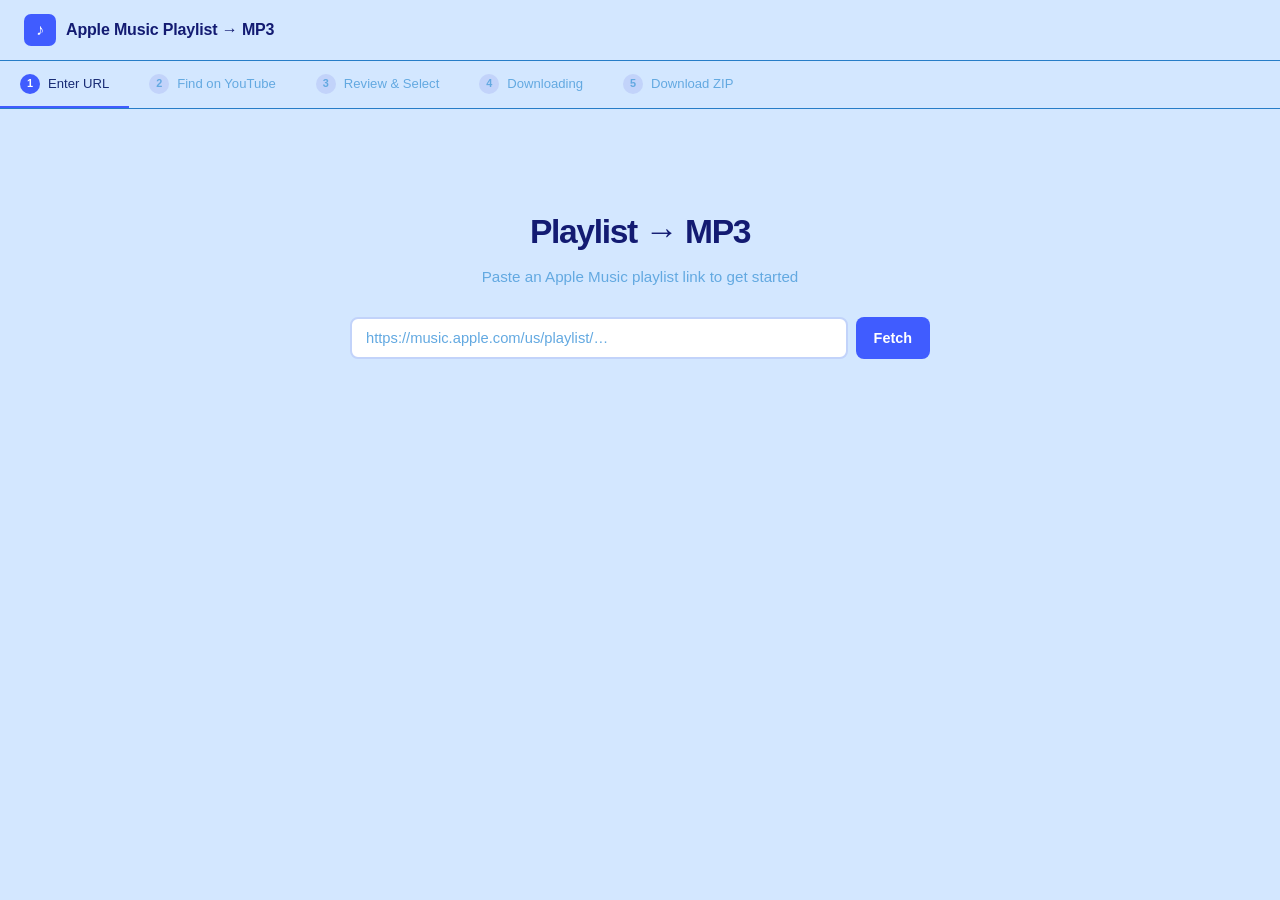
<file: templates/index.html>
<!DOCTYPE html>
<html lang="en">
<head>
  <meta charset="UTF-8">
  <meta name="viewport" content="width=device-width, initial-scale=1.0">
  <title>Playlist → MP3</title>
  <link rel="stylesheet" href="/static/style.css">
</head>
<body>

<header>
  <div class="logo">♪</div>
  <h1>Apple Music Playlist → MP3</h1>
</header>

<nav class="steps">
  <div class="step-item active" id="si-1" onclick="navigateTo(1)"><div class="step-num">1</div>Enter URL</div>
  <div class="step-item"        id="si-2" onclick="navigateTo(2)"><div class="step-num">2</div>Find on YouTube</div>
  <div class="step-item"        id="si-3" onclick="navigateTo(3)"><div class="step-num">3</div>Review &amp; Select</div>
  <div class="step-item"        id="si-4" onclick="navigateTo(4)"><div class="step-num">4</div>Downloading</div>
  <div class="step-item"        id="si-5" onclick="navigateTo(5)"><div class="step-num">5</div>Download ZIP</div>
</nav>

<main>

  <!-- ── Step 1: URL ── -->
  <div class="step-panel active" id="p1">
    <div class="url-wrap">
      <h2>Playlist → MP3</h2>
      <p class="sub">Paste an Apple Music playlist link to get started</p>
      <div class="input-row">
        <input type="url" id="url-input"
               placeholder="https://music.apple.com/us/playlist/…"
               autocomplete="off" spellcheck="false">
        <button class="btn" id="fetch-btn" onclick="fetchPlaylist()">Fetch</button>
      </div>
      <div class="loading" id="fetch-loading">
        <div class="spinner"></div>
        <span>Fetching playlist…</span>
      </div>
      <div class="error-box" id="fetch-error"></div>
    </div>
  </div>

  <!-- ── Step 2: YouTube matching ── -->
  <div class="step-panel" id="p2">
    <div class="match-wrap">
      <h2>Finding songs on YouTube</h2>
      <div class="match-sub" id="match-sub">Searching for matches…</div>

      <div class="bar-track">
        <div class="bar-fill" id="match-bar" style="width:0%"></div>
      </div>
      <div class="bar-label" id="match-label">0 / 0</div>

      <div class="match-list" id="match-list"></div>

      <div class="proceed-row" id="proceed-row" style="display:none;">
        <button class="btn" onclick="proceedToSelect()">
          Review &amp; Select →
        </button>
        <span style="font-size:0.82rem;color:var(--muted);" id="proceed-note"></span>
      </div>
    </div>
  </div>

  <!-- ── Step 3: Selection ── -->
  <div class="step-panel" id="p3">
    <div class="sel-header">
      <div>
        <h2 id="pl-title">Playlist</h2>
        <div class="sub" id="sel-count">0 of 0 selected</div>
      </div>
      <div class="toolbar">
        <input type="search" id="filter-input" placeholder="Filter…"
               oninput="filterVideos(this.value)">
        <button class="btn btn-ghost" onclick="selectAll()">Select All</button>
        <button class="btn btn-ghost" onclick="deselectAll()">Deselect All</button>
      </div>
    </div>
    <div class="video-grid" id="video-grid"></div>

    <div class="dl-bar" id="dl-bar">
      <div class="dl-bar-left"><strong id="bar-count">0</strong> songs selected</div>
      <button class="btn" id="dl-btn" disabled onclick="startDownload()">
        Download Selected
      </button>
    </div>
  </div>

  <!-- ── Step 4: Download progress ── -->
  <div class="step-panel" id="p4">
    <div class="progress-wrap">
      <h2 id="prog-title">Downloading…</h2>
      <div class="progress-sub" id="prog-sub">Preparing downloads</div>

      <div class="bar-track">
        <div class="bar-fill" id="dl-bar-fill" style="width:0%"></div>
      </div>
      <div class="bar-label" id="dl-bar-label">0 / 0</div>

      <div class="songs-list" id="songs-list"></div>
    </div>
  </div>

  <!-- ── Step 5: Done ── -->
  <div class="step-panel" id="p5">
    <div class="done-wrap">
      <div class="done-icon">✓</div>
      <h2 id="done-title">Ready!</h2>
      <p class="sub" id="done-sub">Your playlist has been converted to MP3</p>
      <div class="done-actions">
        <button class="btn btn-green" onclick="downloadZip()"
                style="font-size:1rem;padding:13px 30px;">
          ⬇&nbsp; Download ZIP
        </button>
        <button class="btn btn-ghost" onclick="startOver()">Start Over</button>
      </div>
      <p class="done-note">
        Files are deleted from the server 2 minutes after you download,<br>
        or automatically within 1 hour if you don't.
      </p>
    </div>
  </div>

</main>

<!-- ── Preview modal ── -->
<div class="modal-overlay" id="modal" onclick="closePreview()">
  <div class="modal-box" onclick="event.stopPropagation()">
    <div class="modal-head">
      <div class="modal-title" id="modal-title">Preview</div>
      <a class="modal-yt-link" id="modal-yt-link" href="" target="_blank" rel="noopener">
        Watch on YouTube ↗
      </a>
      <button class="modal-close" onclick="closePreview()">✕</button>
    </div>
    <div class="modal-frame">
      <iframe id="modal-iframe" src="" allow="autoplay; encrypted-media" allowfullscreen></iframe>
    </div>
  </div>
</div>

<script>
// ── State ──────────────────────────────────────────────────────────────────
const S = {
  step: 1,
  playlistTitle: "",
  searchJobId: null,
  dlJobId: null,
  searchTimer: null,
  dlTimer: null,
  // All matched songs (from search job)
  songs: [],          // [{title, artist, artwork_url, yt_id, yt_url, yt_thumbnail, yt_channel, yt_duration, matched}]
  selected: new Set(),
};

// ── Utilities ──────────────────────────────────────────────────────────────
function esc(str) {
  return String(str ?? "")
    .replace(/&/g, "&amp;").replace(/</g, "&lt;")
    .replace(/>/g, "&gt;").replace(/"/g, "&quot;");
}

function navigateTo(n) {
  if (n === S.step) return;    // already here
  if (n > S.step) return;      // can't skip forward via tab

  // Going back to step 1 = full reset (cancels any running search)
  if (n === 1) { startOver(); return; }

  // Going back to step 2 = re-show match progress (search already ran)
  // Going back to step 3 = re-show selection grid
  // Don't allow jumping to step 4 (mid-download) via tab
  if (n === 4) return;

  showStep(n);
}

function showStep(n) {
  document.querySelectorAll(".step-panel").forEach((el, i) => {
    el.classList.toggle("active", i + 1 === n);
  });
  document.querySelectorAll(".step-item").forEach((el, i) => {
    const num = i + 1;
    el.classList.remove("active", "done");
    if (num === n) el.classList.add("active");
    else if (num < n) el.classList.add("done");
  });
  document.getElementById("dl-bar").classList.toggle("visible", n === 3);
  S.step = n;
}

function setError(id, msg) {
  const el = document.getElementById(id);
  el.textContent = msg;
  el.classList.toggle("active", !!msg);
}

function durationStr(ms) {
  if (!ms) return "—";
  const tot = Math.round(ms / 1000);
  const m = Math.floor(tot / 60), s = tot % 60;
  return `${m}:${s.toString().padStart(2, "0")}`;
}

// ── Step 1: Fetch playlist ─────────────────────────────────────────────────
async function fetchPlaylist() {
  const url = document.getElementById("url-input").value.trim();
  if (!url) return;

  document.getElementById("fetch-btn").disabled = true;
  document.getElementById("fetch-loading").classList.add("active");
  setError("fetch-error", "");

  try {
    const res = await fetch("/api/fetch-playlist", {
      method: "POST",
      headers: { "Content-Type": "application/json" },
      body: JSON.stringify({ url }),
    });
    const data = await res.json();
    if (!res.ok || data.error) throw new Error(data.error || "Fetch failed");

    S.searchJobId = data.job_id;
    S.playlistTitle = data.playlist_title;
    document.getElementById("pl-title").textContent = data.playlist_title;

    // Pre-populate match list with stubs (no YouTube data yet)
    buildMatchList(data.songs, data.total);
    showStep(2);
    startSearchPolling();

  } catch (err) {
    setError("fetch-error", err.message);
  } finally {
    document.getElementById("fetch-btn").disabled = false;
    document.getElementById("fetch-loading").classList.remove("active");
  }
}

document.getElementById("url-input").addEventListener("keydown", e => {
  if (e.key === "Enter") fetchPlaylist();
});

// ── Step 2: YouTube matching progress ─────────────────────────────────────
function buildMatchList(stubs, total) {
  const list = document.getElementById("match-list");
  list.innerHTML = "";
  document.getElementById("match-bar").style.width = "0%";
  document.getElementById("match-label").textContent = `0 / ${total}`;
  document.getElementById("match-sub").textContent = "Searching YouTube for each song…";

  stubs.forEach((s, i) => {
    const row = document.createElement("div");
    row.className = "match-row";
    row.id = `mr-${i}`;
    row.innerHTML = `
      <img class="match-art" src="${esc(s.artwork_url)}" alt=""
           onerror="this.style.background='var(--surface2)'">
      <div class="match-info">
        <div class="match-title">${esc(s.title)}</div>
        <div class="match-artist">
          ${esc(s.artist)}<span class="add-url-link" id="aul-${i}"
            onclick="showManualInput(${i})">+ add URL</span>
        </div>
        <div class="manual-url-row" id="mur-${i}">
          <input class="manual-url-input" id="mui-${i}" type="url"
                 placeholder="Paste YouTube URL…"
                 onkeydown="if(event.key==='Enter') applyManualUrl(${i})">
          <button class="manual-url-apply" onclick="applyManualUrl(${i})">✓</button>
        </div>
      </div>
      <div class="match-status spin" id="ms-${i}"></div>`;
    list.appendChild(row);
  });
}

function startSearchPolling() {
  if (S.searchTimer) clearInterval(S.searchTimer);
  S.searchTimer = setInterval(pollSearch, 1500);
}

async function pollSearch() {
  if (!S.searchJobId) return;
  try {
    const res = await fetch(`/api/search-progress/${S.searchJobId}`);
    if (!res.ok) return;
    const d = await res.json();

    const pct = d.total > 0 ? Math.round((d.completed / d.total) * 100) : 0;
    document.getElementById("match-bar").style.width = `${pct}%`;
    document.getElementById("match-label").textContent = `${d.completed} / ${d.total}`;
    document.getElementById("match-sub").textContent =
      d.status === "done"
        ? "All songs matched! Review the results below."
        : `Searching… (${d.completed} of ${d.total} done)`;

    // Update individual rows with results as they come in
    d.matched.forEach(song => {
      const idx = song.idx;
      const statusEl = document.getElementById(`ms-${idx}`);
      if (!statusEl) return;
      if (song.matched) {
        statusEl.className = "match-status ok";
        statusEl.textContent = "✓";
      } else {
        statusEl.className = "match-status miss";
        statusEl.textContent = "✕";
        const addLink = document.getElementById(`aul-${idx}`);
        if (addLink) addLink.classList.add("visible");
      }
    });

    if (d.status === "done") {
      clearInterval(S.searchTimer);
      S.songs = d.matched; // store full results

      const matched = d.matched.filter(s => s.matched).length;
      const missed  = d.matched.length - matched;

      document.getElementById("proceed-note").textContent =
        missed > 0
          ? `${matched} matched, ${missed} not found (unmatched songs will be greyed out)`
          : `All ${matched} songs matched`;

      document.getElementById("proceed-row").style.display = "flex";
    }
  } catch (_) { /* network hiccup */ }
}

function parseYouTubeId(url) {
  try {
    const u = new URL(url.trim());
    if (u.hostname === "youtu.be") return u.pathname.slice(1).split("?")[0];
    if (u.searchParams.get("v")) return u.searchParams.get("v");
    const embed = u.pathname.match(/\/embed\/([^/?]+)/);
    if (embed) return embed[1];
  } catch (_) {}
  return null;
}

function showManualInput(idx) {
  document.getElementById(`mur-${idx}`).classList.add("visible");
  document.getElementById(`mui-${idx}`).focus();
}

function applyManualUrl(idx) {
  const input = document.getElementById(`mui-${idx}`);
  const videoId = parseYouTubeId(input.value);
  if (!videoId) {
    input.style.borderColor = "var(--error)";
    setTimeout(() => input.style.borderColor = "", 1200);
    return;
  }

  // Update the song entry in S.songs (may not exist yet if search is still running)
  if (!S.songs[idx]) S.songs[idx] = {};
  Object.assign(S.songs[idx], {
    idx,
    matched: true,
    yt_id: videoId,
    yt_url: `https://www.youtube.com/watch?v=${videoId}`,
    yt_thumbnail: `https://img.youtube.com/vi/${videoId}/mqdefault.jpg`,
    yt_channel: "Manual entry",
    yt_duration: "—",
  });

  // Update the row UI
  const statusEl = document.getElementById(`ms-${idx}`);
  statusEl.className = "match-status ok";
  statusEl.textContent = "✓";
  document.getElementById(`aul-${idx}`).classList.remove("visible");
  document.getElementById(`mur-${idx}`).classList.remove("visible");
  input.value = "";
}

function proceedToSelect() {
  // Build the selection grid from search results
  S.selected = new Set(
    S.songs.filter(s => s.matched).map((_, i) => i)
  );
  renderGrid();
  updateCount();
  showStep(3);
}

// ── Step 3: Selection grid ─────────────────────────────────────────────────
function renderGrid() {
  const grid = document.getElementById("video-grid");
  grid.innerHTML = "";

  S.songs.forEach((song, i) => {
    const card = document.createElement("div");
    const isMatched = !!song.matched;
    card.className = [
      "video-card",
      S.selected.has(i) ? "selected" : "",
      isMatched ? "" : "no-match",
    ].join(" ").trim();
    card.dataset.idx = i;

    // Use YouTube thumbnail if matched, else Apple artwork
    const thumbSrc = isMatched
      ? esc(song.yt_thumbnail)
      : esc(song.artwork_url);

    card.innerHTML = `
      <div class="v-thumb">
        <img class="art-img" src="${thumbSrc}" alt=""
             onerror="this.src='${esc(song.artwork_url)}'">
        ${isMatched ? `
        <div class="preview-overlay">
          <button class="preview-btn"
                  data-vid="${esc(song.yt_id)}"
                  data-title="${esc(song.title)}">▶ Preview</button>
        </div>` : `<div class="no-match-badge">No YouTube match</div>`}
        <div class="check-badge">✓</div>
        <div class="dur-badge">${esc(song.yt_duration || durationStr(song.duration_ms))}</div>
      </div>
      <div class="v-info">
        <div class="v-title">${esc(song.title)}</div>
        <div class="v-channel">${esc(isMatched ? song.yt_channel : song.artist)}</div>
      </div>`;

    grid.appendChild(card);
  });

  // Single delegated listener (removed on re-render automatically since innerHTML)
  grid.addEventListener("click", e => {
    const prevBtn = e.target.closest(".preview-btn");
    if (prevBtn) { openPreview(prevBtn.dataset.vid, prevBtn.dataset.title); return; }
    const card = e.target.closest(".video-card");
    if (card && !card.classList.contains("no-match")) {
      toggleSelect(Number(card.dataset.idx));
    }
  });
}

function toggleSelect(idx) {
  S.selected.has(idx) ? S.selected.delete(idx) : S.selected.add(idx);
  const card = document.querySelector(`.video-card[data-idx="${idx}"]`);
  if (card) card.classList.toggle("selected", S.selected.has(idx));
  updateCount();
}

function selectAll() {
  S.songs.forEach((s, i) => { if (s.matched) S.selected.add(i); });
  document.querySelectorAll(".video-card:not(.no-match)").forEach(c => c.classList.add("selected"));
  updateCount();
}

function deselectAll() {
  S.selected.clear();
  document.querySelectorAll(".video-card").forEach(c => c.classList.remove("selected"));
  updateCount();
}

function updateCount() {
  const n = S.selected.size, total = S.songs.filter(s => s.matched).length;
  document.getElementById("sel-count").textContent = `${n} of ${total} matched songs selected`;
  document.getElementById("bar-count").textContent = n;
  const btn = document.getElementById("dl-btn");
  btn.disabled = n === 0;
  btn.textContent = n > 0 ? `Download Selected (${n})` : "Download Selected";
}

function filterVideos(q) {
  const lq = q.toLowerCase();
  document.querySelectorAll(".video-card").forEach(card => {
    const idx = Number(card.dataset.idx);
    const song = S.songs[idx];
    const match = !lq || !song ||
      song.title.toLowerCase().includes(lq) ||
      song.artist.toLowerCase().includes(lq);
    card.classList.toggle("hidden", !match);
  });
}

// ── Step 4: Download ──────────────────────────────────────────────────────
async function startDownload() {
  const selectedSongs = [...S.selected].map(i => S.songs[i]).filter(Boolean);
  if (!selectedSongs.length) return;

  // Build progress list
  const list = document.getElementById("songs-list");
  list.innerHTML = "";
  selectedSongs.forEach((song, i) => {
    const row = document.createElement("div");
    row.className = "song-row";
    row.id = `sr-${song.yt_id}`;
    row.innerHTML = `<div class="song-icon" id="sicon-${song.yt_id}"></div>
                     <div class="song-name">${esc(song.title)}</div>`;
    list.appendChild(row);
  });

  showStep(4);

  try {
    const res = await fetch("/api/download", {
      method: "POST",
      headers: { "Content-Type": "application/json" },
      body: JSON.stringify({
        songs: selectedSongs.map(s => ({
          id: s.yt_id,
          title: s.title,
          artist: s.artist,
          album: s.album || "",
          yt_id: s.yt_id,
          yt_url: s.yt_url,
          url: s.yt_url,
        })),
        playlist_title: S.playlistTitle,
      }),
    });
    const data = await res.json();
    if (!res.ok || data.error) throw new Error(data.error || "Failed to start");
    S.dlJobId = data.job_id;
    startDlPolling();
  } catch (err) {
    document.getElementById("prog-title").textContent = "Error";
    document.getElementById("prog-sub").textContent = err.message;
  }
}

function startDlPolling() {
  if (S.dlTimer) clearInterval(S.dlTimer);
  S.dlTimer = setInterval(pollDownload, 1200);
}

async function pollDownload() {
  if (!S.dlJobId) return;
  try {
    const res = await fetch(`/api/download-progress/${S.dlJobId}`);
    if (!res.ok) return;
    const d = await res.json();

    const pct = d.total > 0 ? Math.round((d.completed / d.total) * 100) : 0;
    document.getElementById("dl-bar-fill").style.width = `${pct}%`;
    document.getElementById("dl-bar-label").textContent = `${d.completed} / ${d.total}`;
    document.getElementById("prog-sub").textContent =
      d.completed < d.total ? `Downloading… (${pct}%)` : "Packaging ZIP…";

    d.completed_songs.forEach(s => {
      const icon = document.getElementById(`sicon-${s.id}`);
      if (!icon) return;
      icon.className = `song-icon ${s.status}`;
      icon.textContent = s.status === "ok" ? "✓" : "✕";
    });

    if (d.status === "done") {
      clearInterval(S.dlTimer);
      const ok   = d.completed_songs.filter(s => s.status === "ok").length;
      const fail = d.completed_songs.filter(s => s.status === "error").length;
      document.getElementById("done-title").textContent =
        `${ok} song${ok !== 1 ? "s" : ""} ready`;
      document.getElementById("done-sub").textContent =
        fail > 0 ? `${ok} converted, ${fail} failed` : "All songs converted successfully";
      showStep(5);
    } else if (d.status === "error") {
      clearInterval(S.dlTimer);
      document.getElementById("prog-title").textContent = "Download Failed";
      document.getElementById("prog-sub").textContent = d.error || "An error occurred";
    }
  } catch (_) { /* keep polling */ }
}

// ── Step 5: ZIP download ──────────────────────────────────────────────────
function downloadZip() {
  if (S.dlJobId) window.location.href = `/api/download-zip/${S.dlJobId}`;
}

function startOver() {
  [S.searchJobId, S.dlJobId].forEach(id => {
    if (id) navigator.sendBeacon(`/api/cleanup/${id}`);
  });
  if (S.searchTimer) { clearInterval(S.searchTimer); S.searchTimer = null; }
  if (S.dlTimer)     { clearInterval(S.dlTimer);     S.dlTimer = null;     }
  Object.assign(S, {
    playlistTitle: "", searchJobId: null, dlJobId: null,
    songs: [], selected: new Set(),
  });
  document.getElementById("url-input").value = "";
  document.getElementById("video-grid").innerHTML = "";
  document.getElementById("match-list").innerHTML = "";
  document.getElementById("songs-list").innerHTML = "";
  document.getElementById("proceed-row").style.display = "none";
  showStep(1);
}

// ── Preview modal ─────────────────────────────────────────────────────────
// Note: "Video unavailable" in the iframe means the video owner has disabled
// embedding — this is a YouTube policy enforced per-video and cannot be bypassed.
// The "Watch on YouTube ↗" link in the header always works as a fallback.
function openPreview(videoId, title) {
  document.getElementById("modal-title").textContent = title || "";
  document.getElementById("modal-yt-link").href = `https://www.youtube.com/watch?v=${videoId}`;
  document.getElementById("modal-iframe").src =
    `https://www.youtube-nocookie.com/embed/${videoId}?autoplay=1`;
  document.getElementById("modal").classList.add("active");
}

function closePreview() {
  document.getElementById("modal-iframe").src = "";
  document.getElementById("modal").classList.remove("active");
  _previewVideoId = null;
}

document.addEventListener("keydown", e => { if (e.key === "Escape") closePreview(); });

// Cleanup on tab close
window.addEventListener("beforeunload", () => {
  [S.searchJobId, S.dlJobId].forEach(id => {
    if (id) navigator.sendBeacon(`/api/cleanup/${id}`);
  });
});

showStep(1);
</script>
</body>
</html>
</file>
<file: static/style.css>
*, *::before, *::after { box-sizing: border-box; margin: 0; padding: 0; }

:root {
  --bg: #D3E7FF;
  --surface: #ffffff;
  --surface2: #E8F2FF;
  --border: #C2D3FA;
  --blue: #405CFF;
  --blue-hover: #0085ba;
  --dark-blue: #131B72;
  --text: #182B75;
  --muted: #63A9E1;
  --border-color: #277DC7;
  --success: #22c55e;
  --error: #e53e3e;
  --radius: 8px;
}

body {
  background: var(--bg);
  color: var(--text);
  font-family: "Helvetica Neue", -apple-system, BlinkMacSystemFont, "Segoe UI", Roboto, sans-serif;
  min-height: 100vh;
  display: flex;
  flex-direction: column;
  line-height: 1.6;
}

/* ── Header ── */
header {
  display: flex; align-items: center; gap: 10px;
  padding: 14px 24px;
  border-bottom: 1px solid var(--border-color);
  background: var(--bg);
  position: sticky; top: 0; z-index: 200;
  flex-shrink: 0;
}
.logo {
  width: 32px; height: 32px;
  background: var(--blue); border-radius: 7px;
  display: flex; align-items: center; justify-content: center;
  font-size: 16px; flex-shrink: 0; color: #fff;
}
header h1 { font-size: 1rem; font-weight: 700; color: var(--dark-blue); letter-spacing: -0.01em; }

/* ── Step nav ── */
.steps {
  display: flex;
  border-bottom: 1px solid var(--border-color);
  background: var(--bg);
  overflow-x: auto; flex-shrink: 0;
  scrollbar-width: none;
}
.steps::-webkit-scrollbar { display: none; }

.step-item {
  display: flex; align-items: center; gap: 8px;
  padding: 12px 20px; color: var(--muted);
  font-size: 0.82rem; white-space: nowrap; font-weight: 500;
  border-bottom: 2px solid transparent;
  transition: color 0.2s, border-color 0.2s;
  cursor: default;
}
.step-item.active { color: var(--text); border-bottom-color: var(--blue); }
.step-item.done   { color: var(--success); cursor: pointer; }
.step-item.done:hover { color: #16a34a; background: rgba(34,197,94,0.07); }

.step-num {
  width: 20px; height: 20px; border-radius: 50%;
  background: var(--border);
  display: flex; align-items: center; justify-content: center;
  font-size: 0.68rem; font-weight: 700; flex-shrink: 0;
  color: var(--muted);
  transition: background 0.2s, color 0.2s;
}
.step-item.active .step-num { background: var(--blue); color: #fff; }
.step-item.done   .step-num { background: var(--success); color: #fff; }

/* ── Main ── */
main {
  flex: 1;
  padding: 32px 24px 120px;
  width: 100%; max-width: 1280px;
  margin: 0 auto;
}

.step-panel { display: none; }
.step-panel.active { display: block; }

/* ── Buttons ── */
.btn {
  background: var(--blue); color: #fff;
  border: none; padding: 11px 18px;
  border-radius: var(--radius);
  font-size: 0.9rem; font-weight: 600;
  cursor: pointer; white-space: nowrap;
  transition: background 0.15s, transform 0.1s, opacity 0.15s;
}
.btn:hover:not(:disabled) { background: var(--blue-hover); }
.btn:active:not(:disabled) { transform: scale(0.97); }
.btn:disabled { opacity: 0.4; cursor: not-allowed; }

.btn-ghost {
  background: transparent;
  border: 1px solid var(--border-color);
  color: var(--text);
}
.btn-ghost:hover:not(:disabled) { background: var(--surface2); }

.btn-green { background: var(--success); }
.btn-green:hover:not(:disabled) { background: #16a34a; }

/* ── Loading / error ── */
.loading {
  display: none; align-items: center; gap: 10px;
  color: var(--muted); margin-top: 18px;
  justify-content: center; font-size: 0.88rem;
}
.loading.active { display: flex; }
.spinner {
  width: 18px; height: 18px;
  border: 2px solid var(--border);
  border-top-color: var(--blue);
  border-radius: 50%;
  animation: spin 0.75s linear infinite; flex-shrink: 0;
}
@keyframes spin { to { transform: rotate(360deg); } }

.error-box {
  background: rgba(229,62,62,0.08);
  border: 1px solid rgba(229,62,62,0.35);
  color: var(--error);
  padding: 11px 14px; border-radius: var(--radius);
  margin-top: 14px; font-size: 0.88rem;
  display: none; text-align: left;
}
.error-box.active { display: block; }

/* ── Step 1: URL input ── */
.url-wrap {
  max-width: 580px; margin: 64px auto 0; text-align: center;
}
.url-wrap h2 {
  font-size: 2.1rem; font-weight: 700;
  letter-spacing: -0.04em; margin-bottom: 6px;
  color: var(--dark-blue);
}
.url-wrap .sub { color: var(--muted); font-size: 0.95rem; margin-bottom: 28px; }
.input-row { display: flex; gap: 8px; }
.input-row input {
  flex: 1; background: var(--surface);
  border: 2px solid var(--border); color: var(--text);
  padding: 11px 14px; border-radius: var(--radius);
  font-size: 0.92rem; outline: none;
  transition: border-color 0.2s, box-shadow 0.2s; min-width: 0;
  font-family: inherit;
}
.input-row input:focus {
  border-color: var(--blue);
  box-shadow: 0 0 0 3px rgba(64,92,255,0.12);
}
.input-row input::placeholder { color: var(--muted); }

/* ── Step 2: YouTube matching progress ── */
.match-wrap {
  max-width: 640px; margin: 0 auto; padding-top: 8px;
}
.match-wrap h2 {
  font-size: 1.5rem; font-weight: 700;
  letter-spacing: -0.02em; margin-bottom: 5px;
  color: var(--dark-blue);
}
.match-sub { color: var(--muted); font-size: 0.88rem; margin-bottom: 28px; }

.bar-track {
  background: var(--border); border-radius: 100px;
  height: 7px; overflow: hidden; margin-bottom: 8px;
}
.bar-fill {
  height: 100%; background: var(--blue); border-radius: 100px;
  transition: width 0.4s ease;
}
.bar-label {
  text-align: right; font-size: 0.8rem;
  color: var(--muted); margin-bottom: 22px;
}

.match-list {
  display: flex; flex-direction: column; gap: 7px;
  max-height: 460px; overflow-y: auto; padding-right: 4px;
}
.match-row {
  display: flex; align-items: center; gap: 10px;
  padding: 8px 12px; background: var(--surface);
  border-radius: var(--radius); font-size: 0.83rem;
  box-shadow: 0 1px 3px rgba(19,27,114,0.06);
}
.match-art {
  width: 36px; height: 36px; border-radius: 5px;
  object-fit: cover; flex-shrink: 0;
  background: var(--surface2);
}
.match-info { flex: 1; overflow: hidden; }
.match-title {
  font-weight: 600; overflow: hidden;
  text-overflow: ellipsis; white-space: nowrap;
  color: var(--text);
}
.match-artist { font-size: 0.74rem; color: var(--muted); }
.match-status {
  width: 22px; height: 22px; border-radius: 50%; flex-shrink: 0;
  display: flex; align-items: center; justify-content: center;
  font-size: 11px; font-weight: 700;
  background: var(--border); color: var(--muted);
  transition: background 0.2s, color 0.2s;
}
.match-status.ok   { background: rgba(34,197,94,0.15); color: var(--success); }
.match-status.miss { background: rgba(229,62,62,0.12); color: var(--error); }
.match-status.spin { background: transparent; }
.match-status.spin::after {
  content: "";
  display: block; width: 13px; height: 13px;
  border: 2px solid var(--border);
  border-top-color: var(--blue);
  border-radius: 50%;
  animation: spin 0.75s linear infinite;
}

/* Manual URL entry */
.add-url-link {
  color: var(--blue); cursor: pointer;
  font-size: 0.72rem; text-decoration: underline;
  margin-left: 5px; display: none;
}
.add-url-link:hover { color: var(--blue-hover); }
.add-url-link.visible { display: inline; }

.manual-url-row {
  display: none; align-items: center;
  gap: 5px; margin-top: 6px;
}
.manual-url-row.visible { display: flex; }

.manual-url-input {
  flex: 1; background: var(--surface2);
  border: 1px solid var(--border-color); color: var(--text);
  padding: 5px 8px; border-radius: 6px;
  font-size: 0.75rem; outline: none; min-width: 0;
  transition: border-color 0.2s, box-shadow 0.2s;
  font-family: inherit;
}
.manual-url-input:focus {
  border-color: var(--blue);
  box-shadow: 0 0 0 2px rgba(64,92,255,0.12);
}
.manual-url-input::placeholder { color: var(--muted); }

.manual-url-apply {
  background: var(--blue); color: #fff; border: none;
  padding: 5px 10px; border-radius: 6px;
  font-size: 0.75rem; font-weight: 700; cursor: pointer;
  flex-shrink: 0; transition: background 0.15s;
}
.manual-url-apply:hover { background: var(--blue-hover); }

.proceed-row {
  margin-top: 20px; display: flex;
  align-items: center; gap: 12px;
}

/* ── Step 3: Video selection ── */
.sel-header {
  display: flex; align-items: flex-start;
  justify-content: space-between;
  flex-wrap: wrap; gap: 12px; margin-bottom: 18px;
}
.sel-header h2 {
  font-size: 1.3rem; font-weight: 700;
  letter-spacing: -0.02em; color: var(--dark-blue);
}
.sel-header .sub { color: var(--muted); font-size: 0.82rem; margin-top: 2px; }

.toolbar {
  display: flex; align-items: center; gap: 8px; flex-wrap: wrap;
}
.toolbar input[type="search"] {
  background: var(--surface); border: 2px solid var(--border);
  color: var(--text); padding: 7px 11px;
  border-radius: var(--radius); font-size: 0.82rem; outline: none;
  width: 180px; transition: border-color 0.2s, box-shadow 0.2s;
  font-family: inherit;
}
.toolbar input[type="search"]:focus {
  border-color: var(--blue);
  box-shadow: 0 0 0 3px rgba(64,92,255,0.12);
}
.toolbar input[type="search"]::placeholder { color: var(--muted); }
.toolbar .btn { padding: 7px 12px; font-size: 0.8rem; }

/* ── Video grid ── */
.video-grid {
  display: grid;
  grid-template-columns: repeat(auto-fill, minmax(220px, 1fr));
  gap: 14px;
}

.video-card {
  background: var(--surface);
  border: 2px solid transparent;
  border-radius: var(--radius);
  overflow: hidden; cursor: pointer;
  box-shadow: 0 2px 6px rgba(19,27,114,0.08);
  transition: border-color 0.18s, transform 0.15s, box-shadow 0.15s;
  user-select: none;
}
.video-card:hover { transform: translateY(-2px); box-shadow: 0 4px 12px rgba(19,27,114,0.14); }
.video-card.selected { border-color: var(--blue); }
.video-card.hidden { display: none; }

.v-thumb {
  position: relative; padding-bottom: 56.25%;
  background: var(--surface2); overflow: hidden;
}
.v-thumb img {
  position: absolute; inset: 0;
  width: 100%; height: 100%; object-fit: cover;
}
.v-thumb .art-img {
  position: absolute; inset: 0;
  width: 100%; height: 100%; object-fit: cover;
}

.preview-overlay {
  position: absolute; inset: 0;
  background: rgba(19,27,114,0.18);
  display: flex; align-items: center; justify-content: center;
  opacity: 0; transition: opacity 0.18s;
}
.v-thumb:hover .preview-overlay { opacity: 1; }

.preview-btn {
  background: rgba(255,255,255,0.9); color: var(--dark-blue);
  border: none; padding: 7px 13px; border-radius: 20px;
  font-size: 0.75rem; font-weight: 600; cursor: pointer;
  display: flex; align-items: center; gap: 5px;
  backdrop-filter: blur(4px); transition: background 0.15s;
}
.preview-btn:hover { background: var(--blue); color: #fff; }

.check-badge {
  position: absolute; top: 7px; right: 7px;
  width: 22px; height: 22px;
  background: var(--blue); border-radius: 50%;
  display: flex; align-items: center; justify-content: center;
  font-size: 11px; font-weight: 700; color: #fff;
  opacity: 0; transform: scale(0.5);
  transition: opacity 0.18s, transform 0.18s;
  pointer-events: none;
}
.video-card.selected .check-badge { opacity: 1; transform: scale(1); }

.dur-badge {
  position: absolute; bottom: 5px; right: 5px;
  background: rgba(19,27,114,0.78); color: #fff;
  font-size: 0.68rem; padding: 2px 5px; border-radius: 4px;
  pointer-events: none;
}

.v-info { padding: 9px 11px 11px; }
.v-title {
  font-size: 0.82rem; font-weight: 600; line-height: 1.4; margin-bottom: 3px;
  color: var(--text);
  display: -webkit-box;
  -webkit-line-clamp: 2; -webkit-box-orient: vertical; overflow: hidden;
}
.v-channel { font-size: 0.72rem; color: var(--muted); }

.video-card.no-match { opacity: 0.45; cursor: default; }
.video-card.no-match:hover { transform: none; box-shadow: 0 2px 6px rgba(19,27,114,0.08); }
.no-match-badge {
  position: absolute; inset: 0;
  background: rgba(211,231,255,0.6);
  display: flex; align-items: center; justify-content: center;
  font-size: 0.75rem; color: var(--error); font-weight: 600;
  pointer-events: none;
}

/* ── Sticky download bar (step 3) ── */
.dl-bar {
  position: fixed; bottom: 0; left: 0; right: 0;
  background: rgba(211,231,255,0.96);
  backdrop-filter: blur(10px);
  border-top: 1px solid var(--border-color);
  padding: 12px 24px;
  display: none;
  align-items: center; justify-content: space-between;
  gap: 16px; z-index: 100;
}
.dl-bar.visible { display: flex; }
.dl-bar-left { font-size: 0.88rem; color: var(--muted); }
.dl-bar-left strong { color: var(--text); }

/* ── Step 4: Download progress ── */
.progress-wrap { max-width: 680px; margin: 0 auto; padding-top: 8px; }
.progress-wrap h2 {
  font-size: 1.5rem; font-weight: 700;
  letter-spacing: -0.02em; margin-bottom: 5px;
  color: var(--dark-blue);
}
.progress-sub { color: var(--muted); font-size: 0.88rem; margin-bottom: 28px; }

.songs-list {
  display: flex; flex-direction: column; gap: 7px;
  max-height: 420px; overflow-y: auto; padding-right: 4px;
}
.song-row {
  display: flex; align-items: center; gap: 10px;
  padding: 9px 12px; background: var(--surface);
  border-radius: var(--radius); font-size: 0.85rem;
  box-shadow: 0 1px 3px rgba(19,27,114,0.06);
}
.song-icon {
  width: 22px; height: 22px; border-radius: 50%; flex-shrink: 0;
  display: flex; align-items: center; justify-content: center;
  font-size: 11px; font-weight: 700;
  background: var(--border); color: var(--muted);
  transition: background 0.2s, color 0.2s;
}
.song-icon.ok    { background: rgba(34,197,94,0.15); color: var(--success); }
.song-icon.error { background: rgba(229,62,62,0.12); color: var(--error); }
.song-icon.spin  { background: transparent; }
.song-icon.spin::before {
  content: "";
  display: block; width: 14px; height: 14px;
  border: 2px solid var(--border); border-top-color: var(--blue);
  border-radius: 50%; animation: spin 0.75s linear infinite;
}
.song-name {
  flex: 1; overflow: hidden;
  text-overflow: ellipsis; white-space: nowrap;
  color: var(--text);
}

/* ── Step 5: Done ── */
.done-wrap { max-width: 520px; margin: 40px auto 0; text-align: center; }
.done-icon {
  width: 76px; height: 76px;
  background: rgba(34,197,94,0.12);
  border-radius: 50%; display: flex;
  align-items: center; justify-content: center;
  font-size: 34px; margin: 0 auto 22px;
}
.done-wrap h2 {
  font-size: 1.8rem; font-weight: 700;
  letter-spacing: -0.03em; margin-bottom: 7px;
  color: var(--dark-blue);
}
.done-wrap .sub { color: var(--muted); font-size: 0.92rem; margin-bottom: 30px; }
.done-note {
  font-size: 0.76rem; color: var(--muted);
  margin-top: 14px; line-height: 1.6;
}
.done-actions { display: flex; flex-direction: column; align-items: center; gap: 10px; }

/* ── Preview modal ── */
.modal-overlay {
  position: fixed; inset: 0;
  background: rgba(19,27,114,0.6); z-index: 1000;
  display: none; align-items: center; justify-content: center;
  padding: 20px;
  backdrop-filter: blur(4px);
}
.modal-overlay.active { display: flex; }
.modal-box {
  background: var(--surface); border-radius: 12px;
  overflow: hidden; width: 100%; max-width: 820px;
  box-shadow: 0 20px 60px rgba(19,27,114,0.25);
}
.modal-head {
  display: flex; align-items: center; justify-content: space-between;
  padding: 12px 16px; border-bottom: 1px solid var(--border); gap: 12px;
}
.modal-title {
  font-size: 0.88rem; font-weight: 600; color: var(--text);
  overflow: hidden; text-overflow: ellipsis; white-space: nowrap;
}
.modal-yt-link {
  font-size: 0.75rem; color: var(--muted); white-space: nowrap;
  text-decoration: none; padding: 3px 8px; flex-shrink: 0;
  border: 1px solid var(--border-color); border-radius: 5px;
  transition: color 0.15s, border-color 0.15s, background 0.15s;
}
.modal-yt-link:hover { color: var(--dark-blue); border-color: var(--blue); background: var(--surface2); text-decoration: none; }
.modal-close {
  background: none; border: none; color: var(--muted);
  font-size: 1.1rem; cursor: pointer; padding: 3px;
  line-height: 1; transition: color 0.15s; flex-shrink: 0;
}
.modal-close:hover { color: var(--text); }
.modal-frame { position: relative; padding-bottom: 56.25%; background: var(--surface2); }
.modal-frame iframe {
  position: absolute; inset: 0; width: 100%; height: 100%; border: none;
}

/* ── Scrollbar ── */
::-webkit-scrollbar { width: 5px; }
::-webkit-scrollbar-track { background: transparent; }
::-webkit-scrollbar-thumb { background: var(--border); border-radius: 3px; }
::-webkit-scrollbar-thumb:hover { background: var(--muted); }

/* ── Responsive ── */
@media (max-width: 600px) {
  main { padding: 24px 14px 120px; }
  .url-wrap { margin-top: 40px; }
  .url-wrap h2 { font-size: 1.5rem; }
  .input-row { flex-direction: column; }
  .video-grid { grid-template-columns: 1fr 1fr; }
  .sel-header { flex-direction: column; }
}
@media (max-width: 380px) {
  .video-grid { grid-template-columns: 1fr; }
}
</file>
